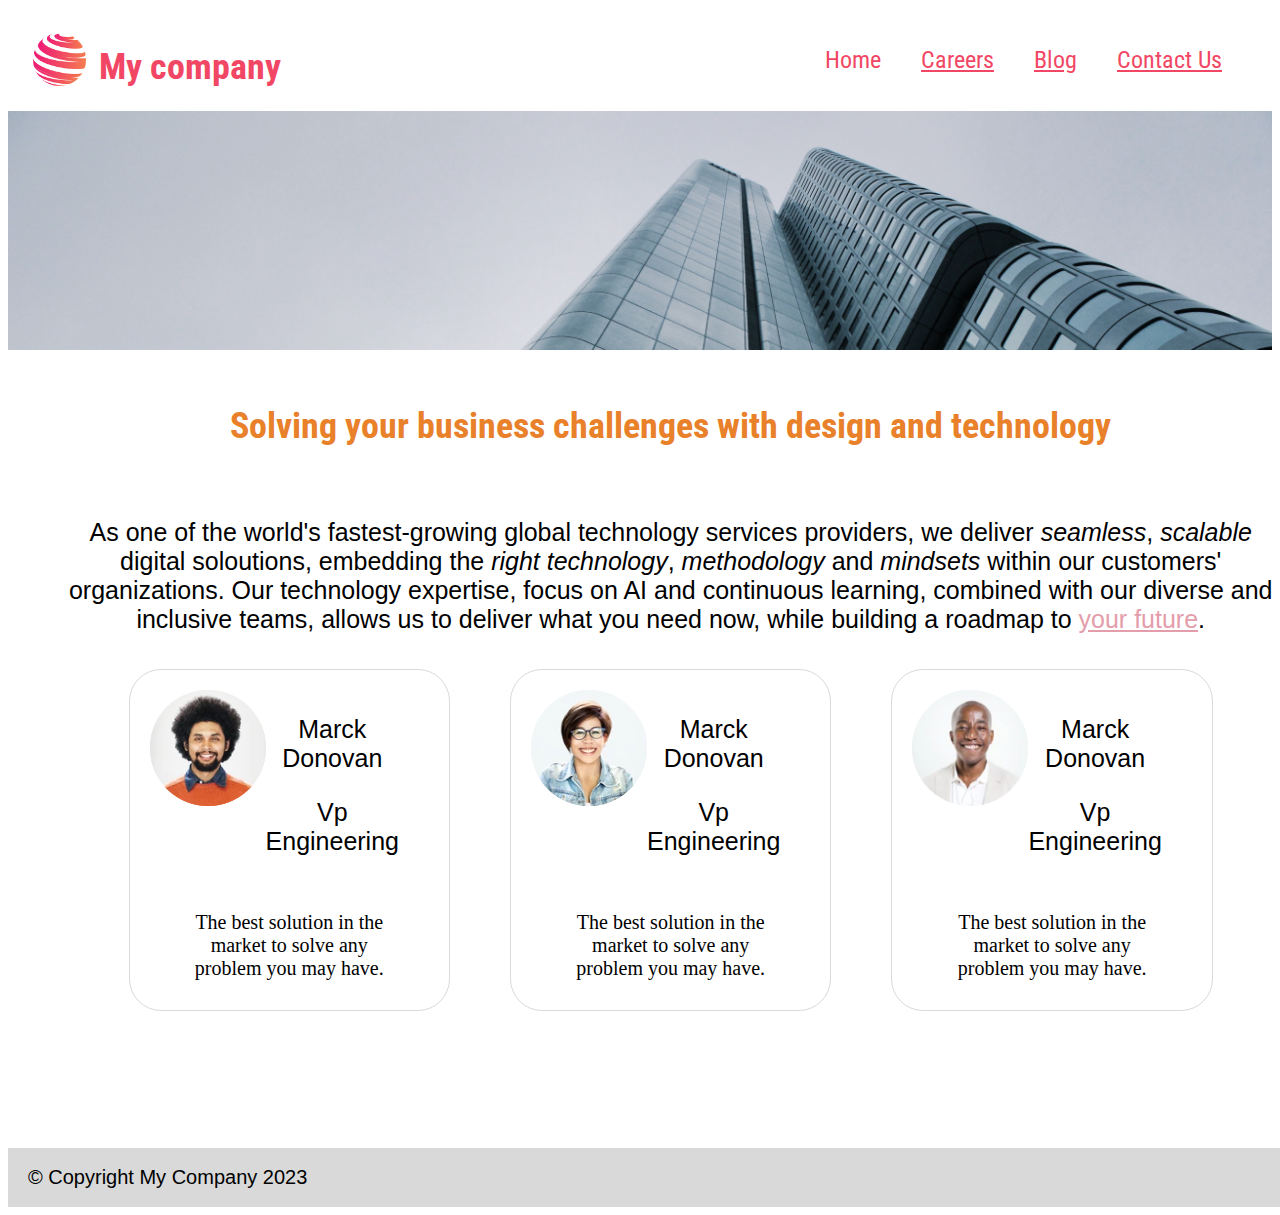
<file: Equipo5CSS_Tarea/Overall/index.html>
<!--Gustavo Betancourt Mazomenos A0125283-->
<!--Javier Eduardo Hurtado Rodríguez A01254039-->
<!--Daniela Montserrat Ruiz Garcia A01254229-->
<!--TC2005B-->
<!--Hermosillo, Sonora a 17 de febrero de 2023-->

<!DOCTYPE html>
<html lang="en">
  <head>
    <meta charset="utf-8">
    <title>My Company</title>
    <link rel="stylesheet" href="stylesIndex.css">
  </head>

  <header>
    <img src="logo.jpg" alt="logo">
    <div class="title">My company</div>
      <nav>
              <a>Home</a>
              <a href="careers.html">Careers</a>
              <a href="blog.html">Blog</a>
              <a href="contact_us.html">Contact Us</a>
      </nav>
  </header>
  <body>
      <img src="banner.jpg" class="banner" alt="Banner">
      <main>
        <article>
          <h1>Solving your business challenges with design and technology</h1><br>
          <p>As one of the world&apos;s <strong>fastest-growing</strong> global technology services providers, we deliver <em>seamless</em>, <em> scalable</em> 
            digital soloutions, embedding the <strong><em>right technology</em></strong>, <strong><em>methodology</em></strong> and <strong><em>mindsets</em></strong> 
            within our customers&apos; organizations. Our technology expertise, focus on AI and continuous learning, combined with our diverse and inclusive teams,
            allows us to deliver what you need now, while building a roadmap to <a href="#">your future</a>.
        </p>  
          <section>
            <div class="card">
              <div class="card_title">
                <img src="rev1-pic.png" class="profile" alt="Marck Donovan photo">
                <div class="reviewer">
                  <p>Marck Donovan</p>
                  <p class="reviewer_job"> Vp Engineering</p>
                </div>
              </div>
              <blockquote>The best solution in the market to solve any problem you may have. 
            </blockquote>
            </div>
            <div class="card">
              <div class="card_title">
                <img src="rev2-pic.png" class="profile" alt="Marck Donovan photo">
                <div class="reviewer">
                  <p>Marck Donovan</p>
                  <p class="reviewer_job"> Vp Engineering</p>
                </div>
              </div>
              <blockquote>The best solution in the market to solve any problem you may have. 
            </blockquote>
            </div>
            <div class="card">
              <div class="card_title">
                <img src="rev3-pic.png" class="profile" alt="Marck Donovan photo">
                <div class="reviewer">
                  <p>Marck Donovan</p>
                  <p class="reviewer_job"> Vp Engineering</p>
                </div>
              </div>
              <blockquote>The best solution in the market to solve any problem you may have. 
            </blockquote>
            </div>
          </section>
        </article>
        <aside>
            <h2>ARTICLES</h2>
            <img src="article.png" alt="Article image">
            <p>New business-case for the AI industry... <a href="#">read more</a></p><br>
            <h3>WE ARE HIRING!</h3>
            <h6><strong>Java Backend Developer</strong></h6>
            <ul>
                <li>5+ years of experience</li>
                <li>B2 English proficiency</li>
                <li>Solid bases in Java, Spring-Boot, Spring-Core, AWS and SQL Server</li>
            </ul>
        </aside>
      </main>

      <footer>
        © Copyright My Company 2023
      </footer>

  </body>
</html>
</file>
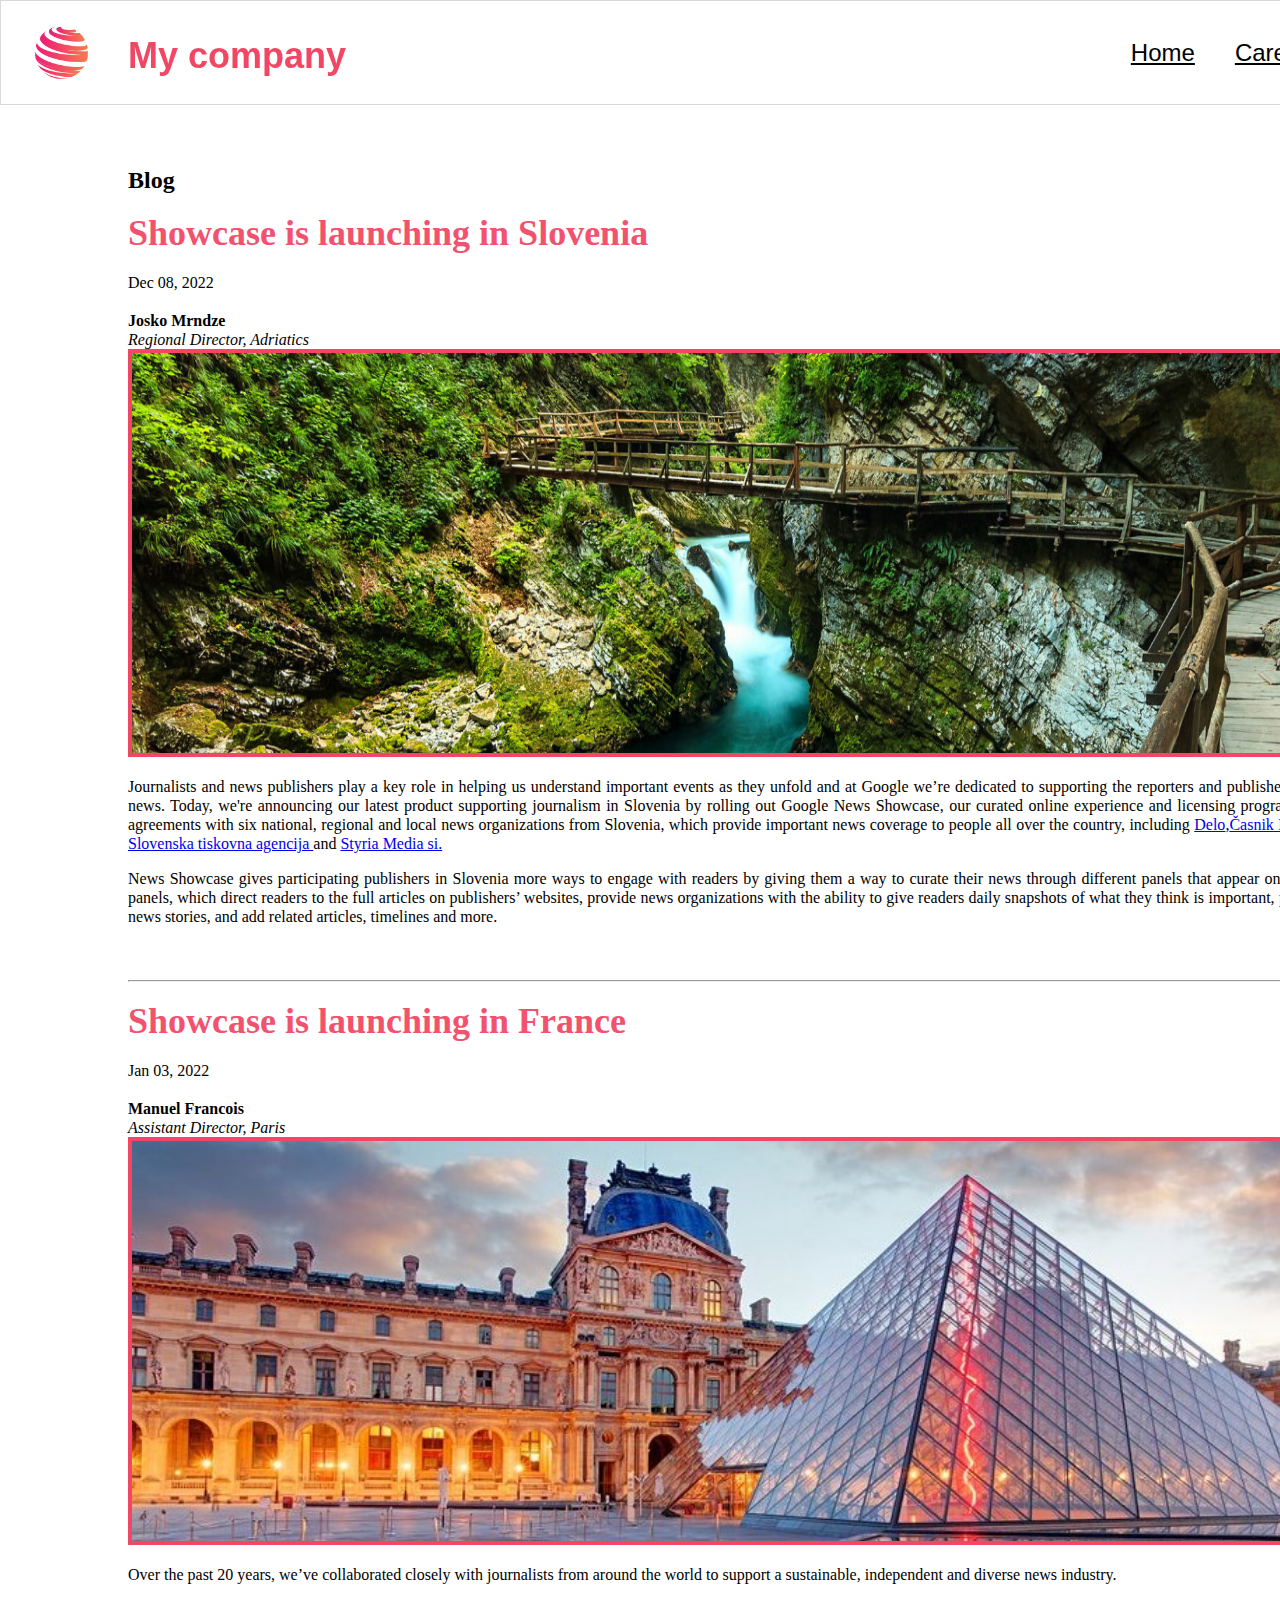
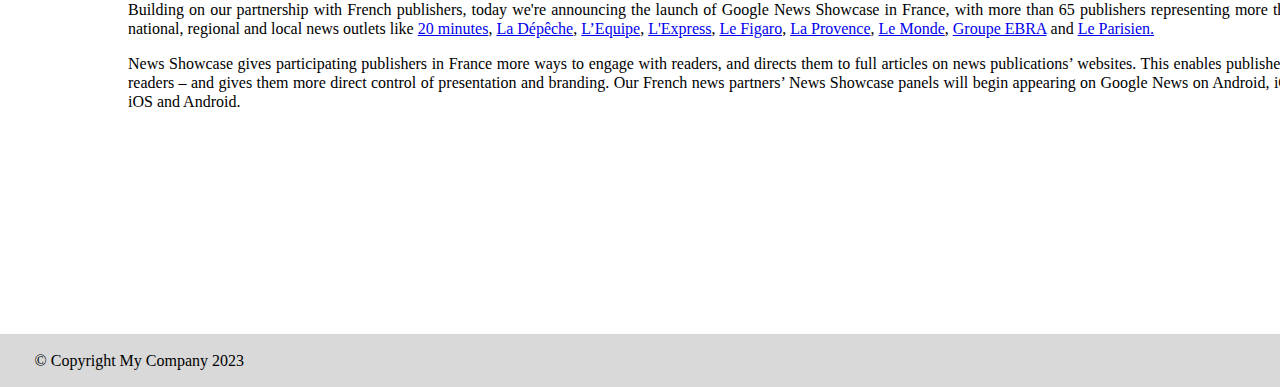
<file: Equipo5CSS_Tarea/Overall/blog.html>
<!--Gustavo Betancourt Mazomenos A0125283-->
<!--Javier Eduardo Hurtado Rodríguez A01254039-->
<!--Daniela Montserrat Ruiz Garcia A01254229-->
<!--TC2005B-->
<!--Hermosillo, Sonora a 17 de febrero de 2023-->
<!DOCTYPE html>
<html lang="en">

<head>
    <meta charset="utf-8">
    <meta name="author" content="Javier Hurtado">
    <meta name="viewport" content="width=device-width, initial-scale=1.0">
    <link rel="stylesheet" href="style_blog.css">
    <title>
        Blog
    </title>
</head>
<header>
    <img src="logo.jpg" alt="logo">
    <div class="title">My company</div>
    <nav>
        <a href="home.html">Home</a>
        <a href="careers.html">Careers</a>
        <a><span>Blog</span></a>
        <a href="contact_us.html">Contact Us</a>
    </nav>
</header>

<body>

    <main>
        <article>
            <h3>Blog</h3>
            <h2><strong>Showcase is launching in Slovenia</strong></h2>
            Dec 08, 2022
            <br>
            <br>
            <strong>Josko Mrndze</strong>
            <br>
            <i>Regional Director, Adriatics</i>
            <br>
            <img src="blog1-pic.jpg" width="600" height="400">
            <p>
                Journalists and news publishers play a key role in helping us understand important events as they unfold
                and at
                Google we’re dedicated to supporting the reporters and publishers who work tirelessly to deliver us
                news.
                Today, we're announcing our latest product supporting journalism in Slovenia by rolling out Google News
                Showcase, our curated online experience and licensing program for news publishers. Google has agreements
                with
                six national, regional and local news organizations from Slovenia, which provide important news coverage
                to
                people all over the country, including <a href="https://www.delo.si/">Delo</a>,<a
                    href="https://www.finance.si/">Časnik Finance</a>, <a href="https://siol.net/">Siol.net</a>,
                <a href="https://www.slovenskenovice.si/">Slovenske novice</a>, <a href="https://www.sta.si/">Slovenska
                    tiskovna agencija </a> and <a href="https://www.zurnal24.si/">Styria Media si.</a>
            <p>
                News Showcase gives participating publishers in Slovenia more ways to engage with readers by giving them
                a way
                to curate their news through different panels that appear on Google News and Discover. These panels,
                which
                direct readers to the full articles on publishers’ websites, provide news organizations with the ability
                to give
                readers daily snapshots of what they think is important, provide more context into important news
                stories, and
                add related articles, timelines and more.
                <br>
                <br>
                <br>
                <hr>
            <h2><strong>Showcase is launching in France</strong></h2>
            Jan 03, 2022
            <br>
            <br>
            <strong>Manuel Francois</strong>
            <br>
            <i>Assistant Director, Paris</i>
            <br>
            <img src="blog2-pic.jpg" width="600" height="400">
            <p>
                Over the past 20 years, we’ve collaborated closely with journalists from around the world to support a
                sustainable, independent and diverse news industry.
            <p>
                Building on our partnership with French publishers, today we're announcing the launch of Google News
                Showcase in
                France, with more than 65 publishers representing more than 130 publications. These include national,
                regional
                and local news outlets like <a href="https://www.20minutes.fr/">20 minutes</a>, <a
                    href="https://www.ladepeche.fr/">La Dépêche</a>, <a href="https://www.lequipe.fr/">L’Equipe</a>,
                <a href="https://www.lexpress.fr/">L'Express</a>, <a href="https://www.lefigaro.fr/"> Le Figaro</a>,
                <a href="https://www.laprovence.com/">La Provence</a>, <a href="https://www.lemonde.fr/">Le Monde</a>,
                <a href="https://www.ebra.fr/">Groupe EBRA</a> and <a href="https://www.ebra.fr/">Le Parisien.</a>
            <p>
                News Showcase gives participating publishers in France more ways to engage with readers, and directs
                them to
                full articles on news publications’ websites. This enables publishers to deepen their relationships with
                readers
                – and gives them more direct control of presentation and branding. Our French news partners’ News
                Showcase
                panels will begin appearing on Google News on Android, iOS and the web, and in Discover on iOS and
                Android.
        </article>
    </main>
</body>
<footer>
    © Copyright My Company 2023
</footer>

</html>
</file>
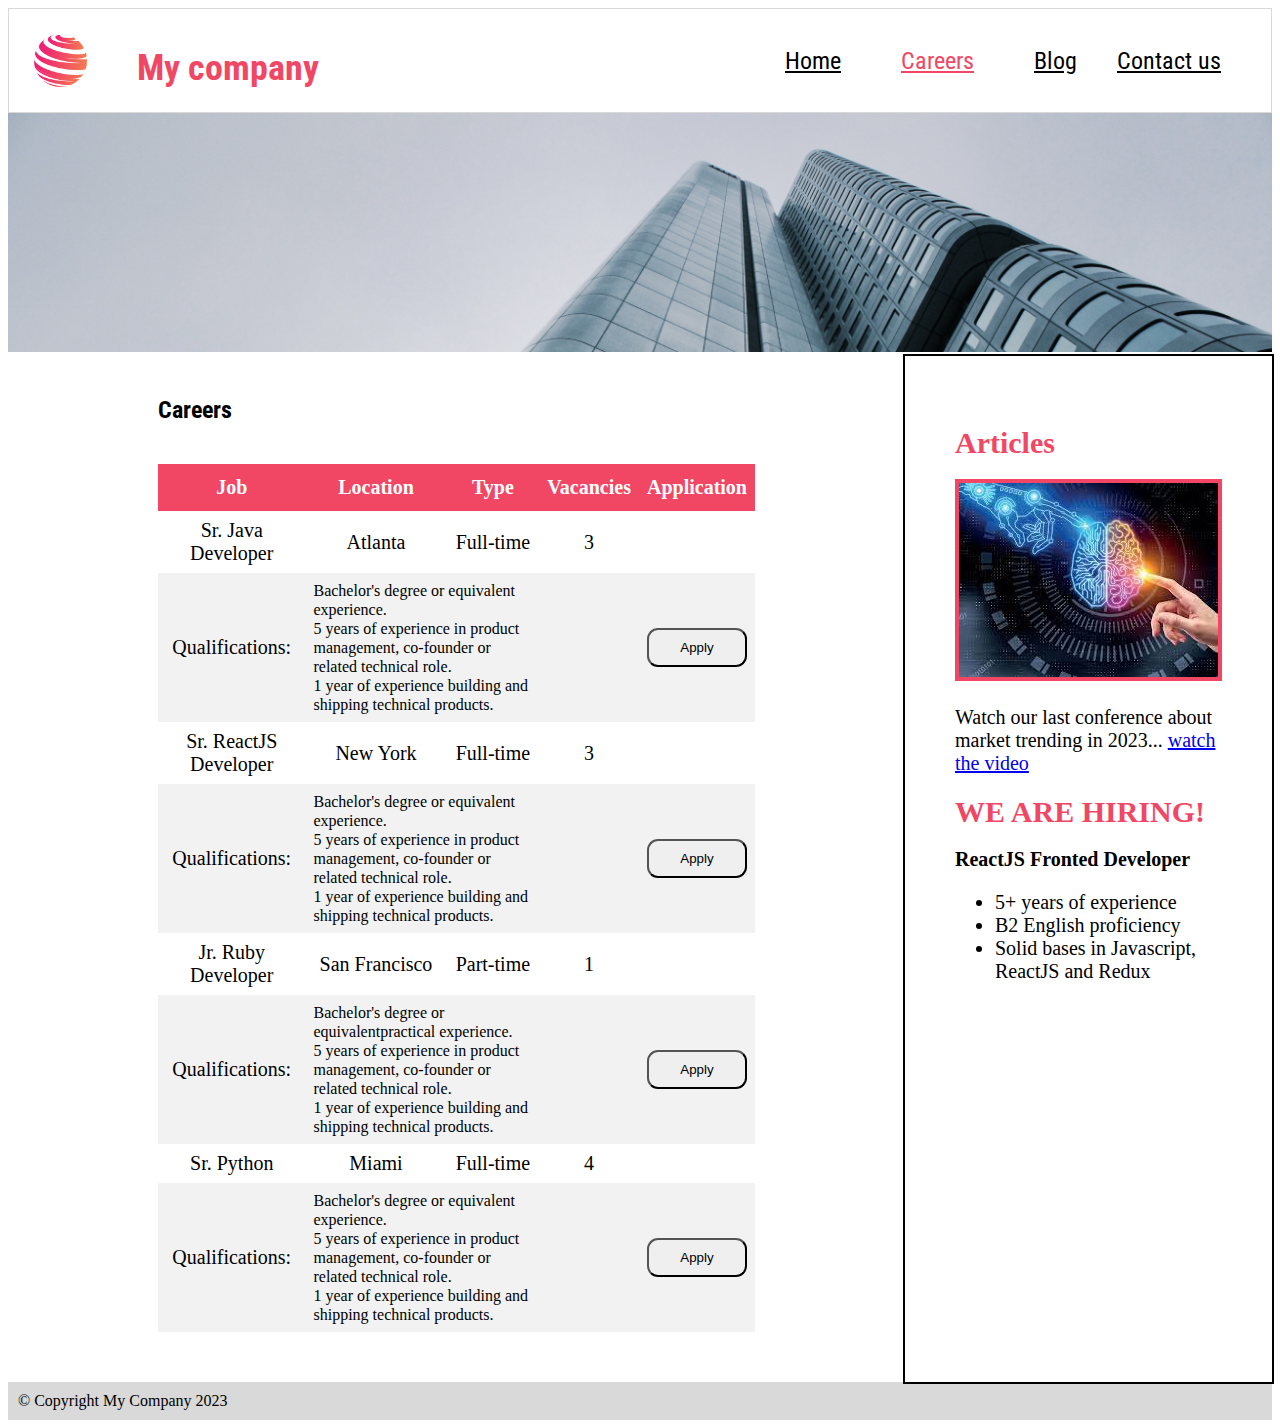
<file: Equipo5CSS_Tarea/Overall/careers.html>
<!--Gustavo Betancourt Mazomenos A0125283-->
<!--Javier Eduardo Hurtado Rodríguez A01254039-->
<!--Daniela Montserrat Ruiz Garcia A01254229-->
<!--Gustavo Betancourt Mazomenos A01252832 -->
<!--TC2005B-->
<!--Hermosillo, Sonora a 17 de febrero de 2023-->

<!DOCTYPE html>
<html lang="en">

<head>
    <meta charset="utf-8">
    <meta name="viewport" content="width=device-width" , initial-scale="1.0">
    <link href="careers_style.css" type="text/css" rel="stylesheet">
</head>
<header>
    <img src="logo.jpg" alt="My Company">
    <div class="title">My company</div>
    <nav>

        <a href="index.html">Home</a></li>
        <a><span>Careers</span></a></li>
        <a href="blog.html">Blog</a></li>
        <a href="contact_us.html">Contact us</a></li>


    </nav>
</header>

<body>


    <img src="banner1.jpg" class="banner" alt="Banner">
    <main>
        <section>
            <h5>Careers</h5>
            <table id="customers">
                <!-- table header -->
                <tr>
                    <th>Job</th>
                    <th>Location</th>
                    <th>Type</th>
                    <th>Vacancies</th>
                    <th>Application</th>
                </tr>
                <tr>
                    <td>Sr. Java Developer</td>
                    <td>Atlanta</td>
                    <td>Full-time</td>
                    <td>3</td>
                    <td></td>
                </tr>

                <tr>
                    <td>Qualifications: </td>
                    <td colspan="2" class="qualification-text">Bachelor's degree or equivalent experience. <br>
                        5 years of experience in product management, co-founder or related technical role. <br>
                        1 year of experience building and shipping technical products.
                    </td>
                    <td></td>
                    <td><input type="button" class="button" onclick="alert('Applied!')" value="Apply"></td>

                </tr>

                <tr>
                    <td>Sr. ReactJS Developer</td>
                    <td>New York</td>
                    <td>Full-time</td>
                    <td>3</td>
                    <td></td>
                </tr>

                <tr>
                    <td>Qualifications: </td>
                    <td colspan="2" class="qualification-text">Bachelor's degree or equivalent experience. <br>
                        5 years of experience in product management, co-founder or related technical role. <br>
                        1 year of experience building and shipping technical products.
                    </td>
                    <td></td>
                    <td><input type="button" class="button" onclick="alert('Applied!')" value="Apply"></td>

                </tr>

                <tr>
                    <td>Jr. Ruby Developer</td>
                    <td>San Francisco</td>
                    <td>Part-time</td>
                    <td>1</td>
                    <td></td>
                </tr>

                <tr>
                    <td>Qualifications: </td>
                    <td colspan="2" class="qualification-text">Bachelor's degree or equivalentpractical experience. <br>
                        5 years of experience in product management, co-founder or related technical role. <br>
                        1 year of experience building and shipping technical products.
                    </td>
                    <td></td>
                    <td><input type="button" class="button" onclick="alert('Applied!')" value="Apply"></td>

                </tr>

                <tr>
                    <td>Sr. Python</td>
                    <td>Miami</td>
                    <td>Full-time</td>
                    <td>4</td>
                    <td></td>
                </tr>

                <tr>
                    <td>Qualifications: </td>
                    <td colspan="2" class="qualification-text">Bachelor's degree or equivalent experience. <br>
                        5 years of experience in product management, co-founder or related technical role. <br>
                        1 year of experience building and shipping technical products.
                    </td>
                    <td></td>
                    <td><input type="button" class="button" onclick="alert('Applied!')" value="Apply"></td>

                </tr>

            </table>
        </section>
        <aside>
            <h2>Articles</h2>
            <img src="pic-ai.jpg" alt="Article">
            <p>Watch our last conference about <br> market trending in 2023... <a href="#">watch <br> the video</a></p>
            <h2>WE ARE HIRING!</h2>
            <h3>ReactJS Fronted Developer</h3>
            <ul>
                <li>5+ years of experience</li>
                <li>B2 English proficiency</li>
                <li>Solid bases in Javascript,<br> ReactJS and Redux</li>
            </ul>
        </aside>

    </main>



</body>

<footer>&#169; Copyright My Company 2023</footer>



</html>
</file>
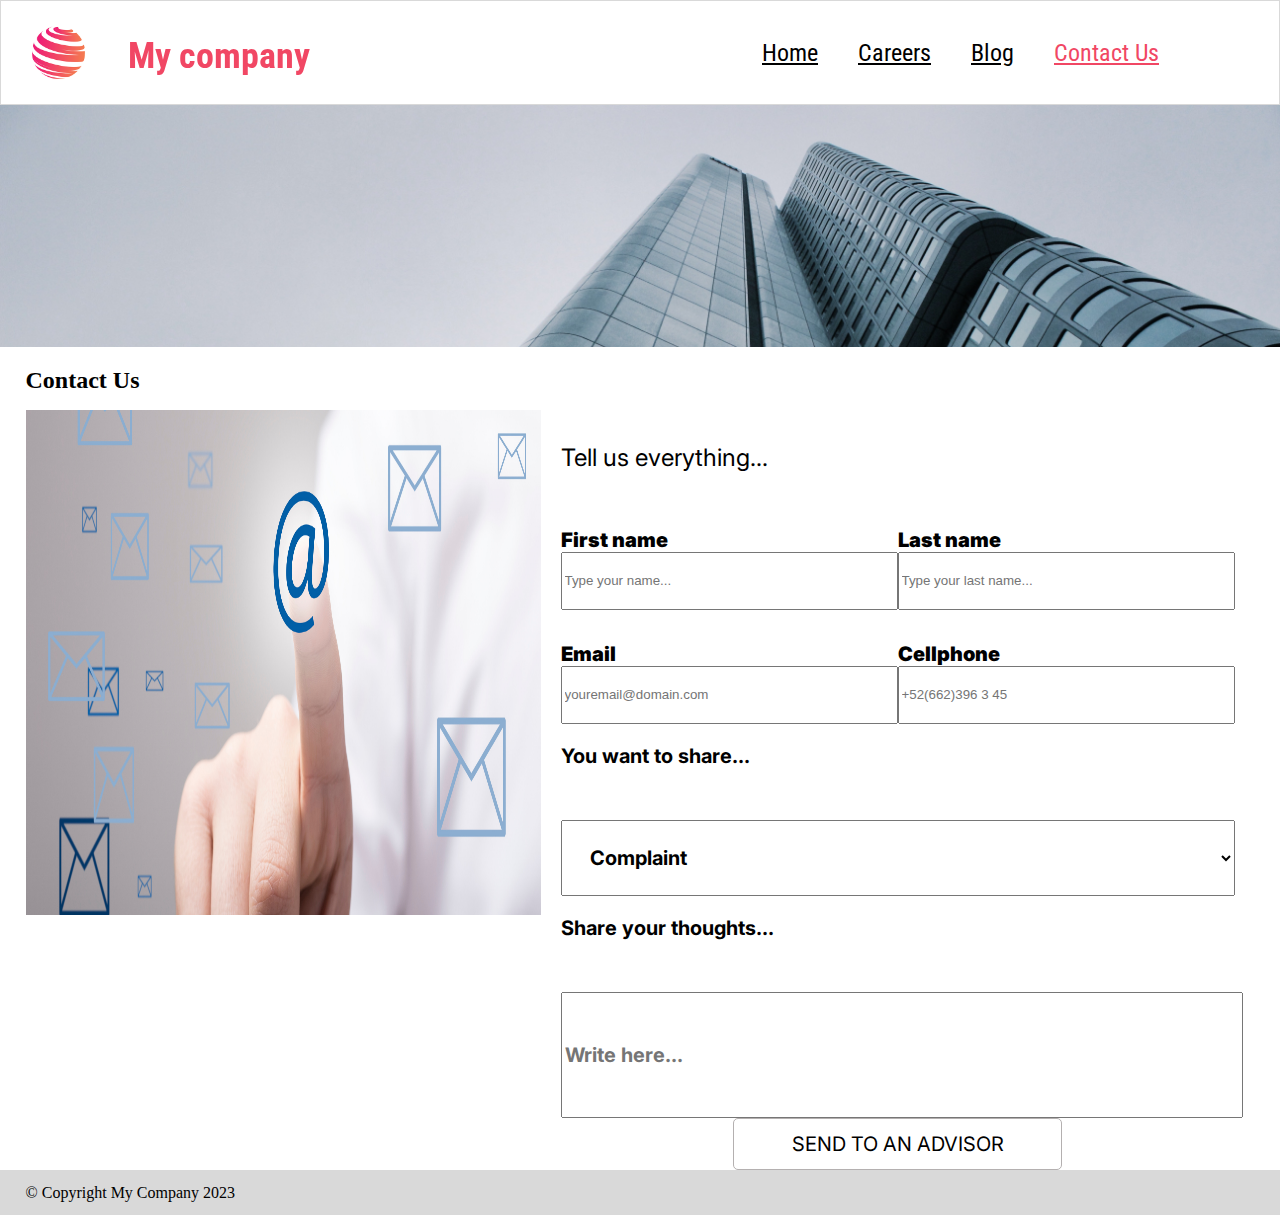
<file: Equipo5CSS_Tarea/Overall/contact_us.html>
<!--Gustavo Betancourt Mazomenos A0125283-->
<!--Javier Eduardo Hurtado Rodríguez A01254039-->
<!--Daniela Montserrat Ruiz Garcia A01254229-->
<!--Gustavo Betancourt Mazomenos A01252832 -->
<!--TC2005B-->
<!--Hermosillo, Sonora a 17 de febrero de 2023-->

<!DOCTYPE html>
<html lang="en">

<head>
    <meta charset="utf-8">
    <meta name="viewport" content="width=device-width" , initial-scale="1.0">
    <link href="contact_style.css" type="text/css" rel="stylesheet">
</head>
<header>
    <img src="logo.jpg" alt="My Company">
    <div class="title">My company</div>
    <nav>
        <a href="index.html">Home</a></li>
        <a href="careers.html">Careers</a></li>
        <a href="blog.html">Blog</a></li>
        <span>Contact Us</span></li>
    </nav>
</header>

<body>


    <img src="banner1.jpg" class="banner" alt="Banner">
    <main>
        <div>
            <h2>Contact Us</h2>
            <img class="square" src="contactus-pic.jpg" alt="My Company">
        </div>

        <div class="div3">
            <h6>Tell us everything...</h6>
            <div class="div2"><div class="div1">
                <label for="fname"><strong>First name </strong></label>
                <input type="text" id="fname" name="fname" placeholder="Type your name..."><br>
            </div>
            <div class="div1">
                <label for="lname"><strong>Last name </strong></label>
                <input type="text" id="lname" name="lname" placeholder="Type your last name..."><br>
            </div></div>
            <div class="div2"><div class="div1">
                <label for="email"><strong>Email </strong></label>
                <input type="email" id="email" name="email" placeholder="youremail@domain.com">
            </div>
            <div class="div1">
                <label for="phone"><strong>Cellphone </strong></label>
                <input type="tel" id="phone" name="phone" placeholder="+52(662)396 3 45">
            </div></div>
            <label for="drop"><strong><p>You want to share...</p></strong></label><br>
            <select name="share" id="share">
                <option value="1">Complaint</option>
                <option value="2">placeholder 1</option>
                <option value="3">placeholder 2</option>

            </select><br>

            <label for="thoughts"><strong><p>Share your thoughts... </p></strong></label><br>
            <input type="text" id="thoughts" name="thoughts" placeholder="Write here..."><br>
            <input class="button" type="button" onclick="alert('Sent!')" value="SEND TO AN ADVISOR">

        </div>
        </div>
    </main>



</body>

<footer>&#169; Copyright My Company 2023</footer>



</html>
</file>
<file: Equipo5CSS_Tarea/Overall/stylesIndex.css>
@import url('https://fonts.googleapis.com/css2?family=Roboto+Condensed&display=swap');

header {
    display:flex;
    font-family: 'Roboto Condensed', sans-serif;
    font-style: normal;
    position: sticky;
    top: 0;
    left: 0;
    background-color: hwb(0 100% 0%);
}

header img {
    width: 103px;
    
}

.title {
    position:absolute;
    width: 224px;
    height: 36px;
    left: 70px;
    top: 38px;
    font-weight: 700;
    font-size: 36px;
    line-height: 42px;
    color: #F14764;
    text-align: center;
    margin: auto 0;
}

header nav{
    display: flex;
    margin: auto 30px auto auto;
    text-align: center;
}

header nav a {
    font-size: 24px;
    list-style: none;
    margin:auto 20px auto 20px;
    justify-content: space-between;
    color: #F14764;
}

header nav a:hover {
    font-size: 24px;
    list-style: none;
    color: #e49daa;
}

img.banner {
    width: 100%;
}

h1, h2, h3, h4, h5 h6 {
    font-family: 'Roboto Condensed', sans-serif;
    font-style: normal solid;
}

article {
    padding: 2% 4%;
}

article h1 {
    font-weight: 700px;
    font-size: 36px;
    line-height: 47px;
    text-align: center;
    color:#e9802a ;

}

article p {
    font-family: 'Roboto', sans-serif;
    font-weight: 100;
    font-size: 25px;
    text-align: center;
}

article a, aside a {
    color: #e49daa;
}

article a:hover, aside a:hover {
    color: #9b646e;
}

section {
    display: flex;
    margin: auto 30px auto 30px;
    text-align: center;
    justify-content: space-between;
    padding: 10px;
}

.card {
    padding: 10px;
    border-radius: 2em;
    justify-content: space-between;
    margin-right: 30px;
    margin-left: 30px;
    border: 1px solid #D9D9D9;
}

.card_title {
    display: flex;
    justify-content: space-between;
    padding: 10px;
    margin-right: 30px;
}

img.profile {
    width: 116px;
    height: 116px;
}

section blockquote {
    font-size: 20px;
}

main {
    display:flex;
}

aside {
    background-color: #f5f5f5;
    font-family: 'Roboto', sans-serif;
    padding: 2% 4%;
    font-size: 20px;
}
aside h3{
   color:#e9802a; 
   font-size: 24px;
}

aside h6 {
    font-size: 20px;
}

aside ul {
    font-weight: 100;
    font-size: 20px;
}

footer {
    display: flex;;
    background-color: #D9D9D9;
    width: 100%;
    font-family: 'Roboto', sans-serif;
    font-style: normal;
    font-weight: 400;
    font-size: 20px;
    line-height: 19px;
    padding: 20px;
}
</file>
<file: Equipo5CSS_Tarea/Overall/style_blog.css>
html {
    width: 1728px;
    height: 1546px;
    left: 0px;
    top: 0px;

    background: #FFFFFF;
}

body {
    max-width: 1728px;  
    margin: 0 auto;
    height: 1122px;
}

h2 {
    font-family: 'Roboto Condensed';
    font-style: normal;
    font-weight: 400;
    font-size: 36px;
    color: #F2526E;
}

h3 {
    /* Blog */
    font-family: 'Roboto Condensed';
    font-style: normal;
    font-weight: 700;
    font-size: 24px;
    line-height: 28px;

    color: #000000;

}

main {
    max-width: 1557px;
    font-family: 'Roboto';
    font-style: normal;
    font-weight: 400;
    font-size: 16px;
    line-height: 19px;
    text-align: justify;
    order: 1px solid black;
    margin: 0px;

}

article {
    padding-top: 37px;
    padding-left: 128px;
    padding-right: 45px;
    padding-bottom: 207px;
    text-align: justify;
    font-size: 16px;
}

h1 {
    font-family: 'Roboto';
    font-style: normal;
    font-weight: 400;
    font-size: 36px;
    color: #000000;
}

footer {
    font-family: 'Roboto';
    font-style: normal;
    font-weight: 400;
    font-size: 16px;
    line-height: 19px;
    background-color:  #D9D9D9;
    padding: 1%;
    padding-left: 2%;
}

article img {
    width: 100%;
    border: #F14764 4px solid;
}

p {
    font-family: 'Roboto';
    font-style: normal;
    font-weight: 400;
    font-size: 16px;
    line-height: 19px;
    text-align: justify;
}

header {
    display:flex;
    font-family: 'Roboto Condensed', sans-serif;
    font-style: normal;
    position: sticky;
    top: 0;
    background-color: white;
    border: #D9D9D9 1px solid;
}

.title {
    position:sticky;
    width: 224px;
    height: 36px;
    left: 128px;
    top: 15px;
    font-weight: 700;
    font-size: 36px;
    line-height: 42px;
    color: #F14764;
    text-align: left;
    margin: auto 0;
}

header nav{
    display: flex;
    margin: auto 100px auto auto;
    text-align: center;
}

header nav a {
    font-size: 24px;
    list-style: none;
    margin:auto 20px auto 20px;
    color: #000000;
}

header nav span{
    font-size: 24px;
    text-decoration: underline;
    list-style: none;
    margin:auto 20px auto 20px;
    color: #F14764;
}
header img{
    width: 103px;
    height: 103px;
    padding-left: 0.5%;
    margin: auto 0;
}
</file>
<file: Equipo5CSS_Tarea/Overall/careers_style.css>
@import url('https://fonts.googleapis.com/css2?family=Roboto+Condensed&display=swap');



header {
  display: flex;
  font-family: 'Roboto Condensed', sans-serif;
  font-style: normal;
  position: sticky;
  top: 0;
  background-color: white;
  border: #D9D9D9 1px solid;
}

header img {
  width: 103px;
}

.title {
  position: absolute;
  width: 224px;
  height: 36px;
  left: 128px;
  top: 38px;
  font-weight: 700;
  font-size: 36px;
  line-height: 42px;
  color: #F14764;
  text-align: left;
  margin: auto 0;
}

header nav {
  display: flex;
  margin: auto 30px auto auto;
  text-align: center;
}

header nav a {
  font-size: 24px;
  list-style: none;
  margin: auto 20px auto 20px;
  color: #000000;
}

header nav span {
  font-size: 24px;
  text-decoration: underline;
  list-style: none;
  margin: auto 20px auto 20px;
  color: #F14764;
}

img.banner {
  width: 100%;
  margin: 0;
}

main {
  display: flex;
  justify-content: space-between;
}


#customers {
  font-family: 'Roboto';
  font-style: normal;
  font-weight: 400;
  font-size: 20px;
  line-height: 23px;
  border-collapse: collapse;
  width: 100%;
  column-width: 100;

}

table {
  text-align: center;
}

#customers td,
#customers th {

  padding: 8px;
  border: none;
}

#customers tr:nth-child(2n+3) {
  background-color: #f2f2f2;
  border-bottom: 2px #F14764;
}

#customers th {
  padding-top: 12px;
  padding-bottom: 12px;
  background-color: #F14764;
  color: white;
  border-bottom: none;
}

#customers tr {
  border: none;

}

aside {
  text-align: justify;
  outline: black 2px solid;
  padding: 50px;
  margin: 0;
  font-family: 'Roboto';
  font-style: normal;
  font-weight: 400;
  font-size: 20px;
  line-height: 23px;

}

h2 {
  color: #F14764;
  text-align: left;
  font-family: 'Roboto';
}

h3 {
  font-size: 20px;
}

h5 {
  font-family: 'Roboto Condensed';
  font-style: normal;
  font-weight: 700;
  font-size: 24px;
  line-height: 28px;

}

section {
  padding: 0 150px 50px 150px;
}

footer {
  background-color: #D9D9D9;
  padding: 10px;
}

aside img{
  border:#F14764 4px solid;
}

.qualification-text {
  font-style: normal;
  font-weight: 400;
  font-size: 16px;
  line-height: 19px;
  column-span: all;
  text-align: left;

}

.button {
  border-radius: 11px;
  padding: 10px;
  width: 100%;
}
</file>
<file: Equipo5CSS_Tarea/Overall/contact_style.css>
@import url('https://fonts.googleapis.com/css2?family=Roboto+Condensed&display=swap');
@import url('https://fonts.googleapis.com/css2?family=Inter&display=swap');

body {
    max-width: 1728px;
    margin: 0 auto;
    height: 1122px;
}

header {
    display: flex;
    font-family: 'Roboto Condensed', sans-serif;
    font-style: normal;
    position: sticky;
    top: 0;
    background-color: white;
    border: #D9D9D9 1px solid;
}

header img {
    width: 103px;
    height: 103px;
    padding-left: 0.5%;
    margin: auto 0;
}

.title {
    position: sticky;
    width: 224px;
    height: 36px;
    left: 128px;
    top: 15px;
    font-weight: 700;
    font-size: 36px;
    line-height: 42px;
    color: #F14764;
    text-align: left;
    margin: auto 0;
}

header nav {
    display: flex;
    margin: auto 100px auto auto;
    text-align: center;
}

header nav a {
    font-size: 24px;
    list-style: none;
    margin: auto 20px auto 20px;
    color: #000000;
}

header nav span {
    font-size: 24px;
    text-decoration: underline;
    list-style: none;
    margin: auto 20px auto 20px;
    color: #F14764;
}

img.banner {
    width: 100%;
}

main {
    width: 100%;
    font-family: 'Roboto';
    font-style: normal;
    font-weight: 400;
    font-size: 16px;
    line-height: 19px;
    text-align: justify;
    order: 1px solid black;
    margin: 0px;
    display: flex;
    justify-content: center;
}

h6 {
    text-align: left;
    font-family: 'Inter';
    font-style: normal;
    font-weight: 400;
    font-size: 24px;
    line-height: 29px;
}

label {
    font-family: 'Inter';
    font-style: normal;
    font-weight: 700;
    font-size: 20px;
    line-height: 24px;
    text-align: left;
}

input {
    width: 329px;
    height: 52px;
    left: 677px;
    top: 653px;
}

div p {
    font-family: 'Inter';
    font-style: normal;
    font-weight: 700;
    font-size: 20px;
    line-height: 24px;

}

.div1 {
    display: flex;
    flex-direction: column;
    justify-content: space-evenly;

}

.div2 {
    display: flex;
    flex-direction: row;
    justify-content: space-evenly;
    padding: auto 20px auto auto;
}

.div3 {
    text-align: center;
    line-height: 2em;
    padding: 36px 20px 0 20px;
}

.square {
    width: 515px;
    height: 505px;
    overflow: hidden;
}

.button {
    border-radius: 5px;
    padding: 10px;
    border: #B4B0B0 1px solid;
    font-family: 'Inter';
    font-style: normal;
    font-weight: 400;
    font-size: 20px;
    line-height: 24px;
    background-color: white;
}

.button:hover {
    background-color: #F14764;
    color: white;
    border: 0px;
}

.button:active {
    background-color: #000000;
    color: white;
    border: #F14764 1px solid;
}

.button:focus {
    border: #F14764 1px solid;

}

#share {
    width: 100%;
    padding: 1.2em;
    font-family: 'Inter';
    font-style: normal;
    font-weight: 700;
    font-size: 20px;
    line-height: 24px;
    text-align: left;
}

#share::after {
    position: absolute;
    content: "";
    top: 14px;
    right: 10px;
    width: 0;
    height: 0;
    border: 6px solid transparent;
    border-color: #fff transparent transparent transparent;
}

#thoughts {
    width: 100%;
    height: 6em;
    font-family: 'Inter';
    font-style: normal;
    font-weight: 700;
    font-size: 20px;
    line-height: 24px;
    text-align: left;
}

footer {
    font-family: 'Roboto';
    font-style: normal;
    font-weight: 400;
    font-size: 16px;
    line-height: 19px;
    background-color: #D9D9D9;
    padding: 1%;
    padding-left: 2%;
}
</file>
